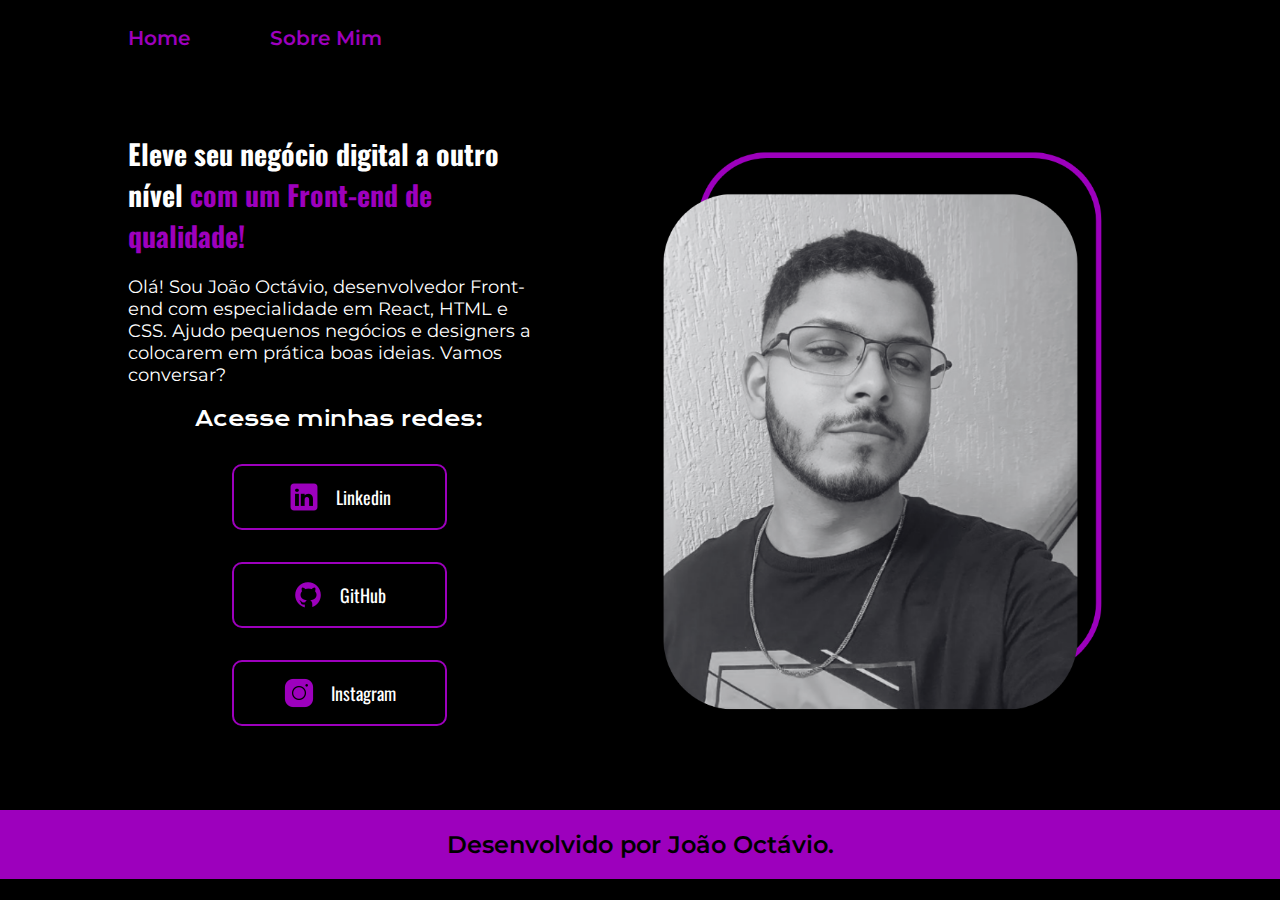
<file: index.html>
<!DOCTYPE html>
<html lang="pt-br">

<head>
  <meta charset="UTF-8">
  <meta http-equiv="X-UA-Compatible" content="IE=edge">
  <meta name="viewport" content="width=device-width, initial-scale=1.0">
  <link rel="stylesheet" href="./styles/style.css">
  <title>Portfólio</title>
</head>

<body>
  <header class="cabecalho">
    <nav class="cabecalho_menu">
      <a class="cabecalho_menu_link" href="index.html">Home</a>
      <a class="cabecalho_menu_link" href="about.html">Sobre Mim</a>

    </nav>
  </header>
  <main class="apresentacao">
    <section class="apresentacao__conteudo">
      <h1 class="apresentacao__conteudo__titulo">Eleve seu negócio digital a outro nível <strong
          class="destaqueTitulo">com um Front-end de qualidade!</strong></h1>
      <p class="apresentacao__conteudo__texto">Olá! Sou João Octávio, desenvolvedor Front-end com especialidade em
        React, HTML e CSS. Ajudo pequenos negócios e designers a colocarem em prática boas ideias. Vamos conversar?</p>
      <div class="apresentacao__links">
        <h2 class="apresentacao__links__subtitulo">Acesse minhas redes:</h2>
        <a class="apresentacao__links__navegacao"
          href="https://www.linkedin.com/in/jo%C3%A3o-oct%C3%A1vio-fernandes-augusto-268bb2271/">
          <img src="./assets/linkedin.png" alt="">
          Linkedin
        </a>
        <a class="apresentacao__links__navegacao" href="https://github.com/octferndev">
          <img src="./assets/github.png" alt="">
          GitHub</a>
        <a class="apresentacao__links__navegacao" href="https://www.instagram.com/joao_octaviiio/">
          <img src="./assets/instagram.png" alt="">
          Instagram</a>
      </div>
    </section>
    <img class="fotoJoao" src="./assets/img.png" alt="fotoJoao">
  </main>
  <footer class="rodape">
    <p>Desenvolvido por João Octávio.</p>
  </footer>
</body>

</html>
</file>
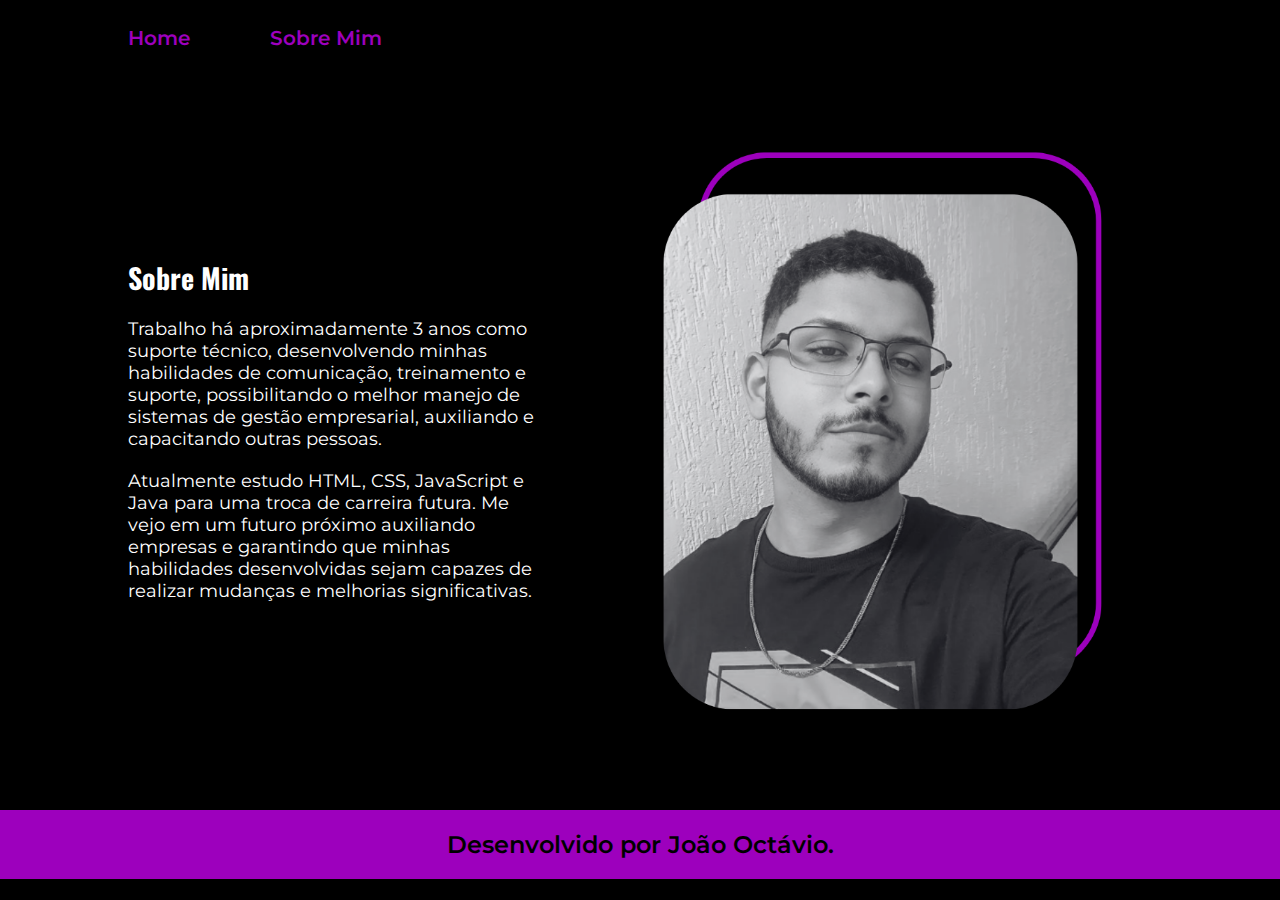
<file: about.html>
<!DOCTYPE html>
<html lang="pt-br">

<head>
  <meta charset="UTF-8">
  <meta http-equiv="X-UA-Compatible" content="IE=edge">
  <meta name="viewport" content="width=device-width, initial-scale=1.0">
  <title>Sobre Mim</title>
  <link rel="stylesheet" href="styles/style.css">
</head>

<body>
  <header class="cabecalho">
    <nav class="cabecalho_menu">
      <a class="cabecalho_menu_link" href="index.html">Home</a>
      <a class="cabecalho_menu_link" href="about.html">Sobre Mim</a>

    </nav>
  </header>
  <main class="apresentacao">
    <section class="apresentacao__conteudo">
      <h1 class="apresentacao__conteudo__titulo">Sobre Mim</h1>
      <p class="apresentacao__conteudo__texto">Trabalho há aproximadamente 3 anos como suporte técnico, desenvolvendo
        minhas habilidades de comunicação, treinamento e suporte, possibilitando o melhor manejo de sistemas de gestão
        empresarial, auxiliando e capacitando outras pessoas.
      </p>
      <p class="apresentacao__conteudo__texto">
        Atualmente estudo HTML, CSS, JavaScript e Java para uma troca de carreira futura. Me vejo em um futuro próximo
        auxiliando empresas e garantindo que minhas habilidades desenvolvidas sejam capazes de realizar mudanças e
        melhorias significativas. </p>
    </section>
    <img class="fotoJoao" src="./assets/img.png" alt="fotoJoao">
  </main>
  <footer class="rodape">
    <p>Desenvolvido por João Octávio.</p>
  </footer>
</body>

</html>
</file>
<file: styles/style.css>
@import url('https://fonts.googleapis.com/css2?family=Krona+One&family=Montserrat:wght@200&family=Oswald:wght@600&display=swap');

:root {
    --cor-primaria: black;
    --cor-secundaria: white;
    --cor-terciaria: #9d00bd;
    --cor-hoover: #4d4d4d;
    ;

    --fonte-primaria: 'Oswald', sans-serif;
    --fonte-secundaria: 'Montserrat', sans-serif;
    --fonte-terciaria: 'Krona One', sans-serif;
}

* {
    margin: 0;
    padding: 0;
}

.fotoJoao {
    max-width: 500px;
    max-height: 700px;
    margin-right: 20px;
}

body {
    /*height: 100vh;*/
    box-sizing: border-box;
    background-color: var(--cor-primaria);
    color: var(--cor-secundaria);
}

.destaqueTitulo {
    color: var(--cor-terciaria);
}

.cabecalho {
    padding: 2% 0 0 10%;
}

.cabecalho_menu {
    display: flex;
    gap: 80px;
}

.cabecalho_menu_link {
    font-family: var(--fonte-secundaria);
    font-size: 1.25rem;
    font-weight: 600;
    color: var(--cor-terciaria);
    text-decoration: none;

}

.apresentacao {
    gap: 82px;
    padding: 5% 10%;
    display: flex;
    align-items: center;
    justify-content: space-between;
}

.apresentacao__conteudo {
    width: 50%;
    display: flex;
    flex-direction: column;
    gap: 20px;
}

.apresentacao__conteudo__titulo {
    font-size: 1.75rem;
    font-family: var(--fonte-primaria);
}

.apresentacao__conteudo__texto {
    font-size: 1.125rem;
    font-family: var(--fonte-secundaria);
}

.apresentacao__links {
    display: flex;
    flex-direction: column;
    align-items: center;
    gap: 32px;
}

.apresentacao__links__subtitulo {
    font-family: var(--fonte-terciaria);
    font-weight: 400;
    font-size: 1.25rem;
}

.apresentacao__links__container {
    display: flex;
    flex-direction: column;
    align-items: center;
    gap: 16px;
}

.apresentacao__links__navegacao {

    display: flex;
    justify-content: center;
    align-items: center;
    gap: 16px;
    border: 2px solid var(--cor-terciaria);
    width: 50%;
    text-align: center;
    border-radius: 10px;
    font-size: 1.125rem;
    font-weight: 400;
    padding: 15px 0;
    text-decoration: none;
    color: var(--cor-secundaria);
    font-family: var(--fonte-primaria);
}

.apresentacao__links__link:hover {
    background-color: var(--cor-hoover);
}

.rodape {
    padding: 20px;
    color: var(--cor-primaria);
    background-color: var(--cor-terciaria);
    text-align: center;
    font-family: var(--fonte-secundaria);
    font-size: 1.5rem;
    font-weight: 600;
}

.fotoJoao {
    width: 50%;
}

@media (max-width: 1200px) {
    .cabecalho {
        padding: 10%;
    }

    .cabecalho_menu {
        justify-content: center;
    }

    .apresentacao {
        flex-direction: column-reverse;
        padding: 5%;
    }
    .apresentacao__conteudo {
        width: auto;
    }

}
</file>
